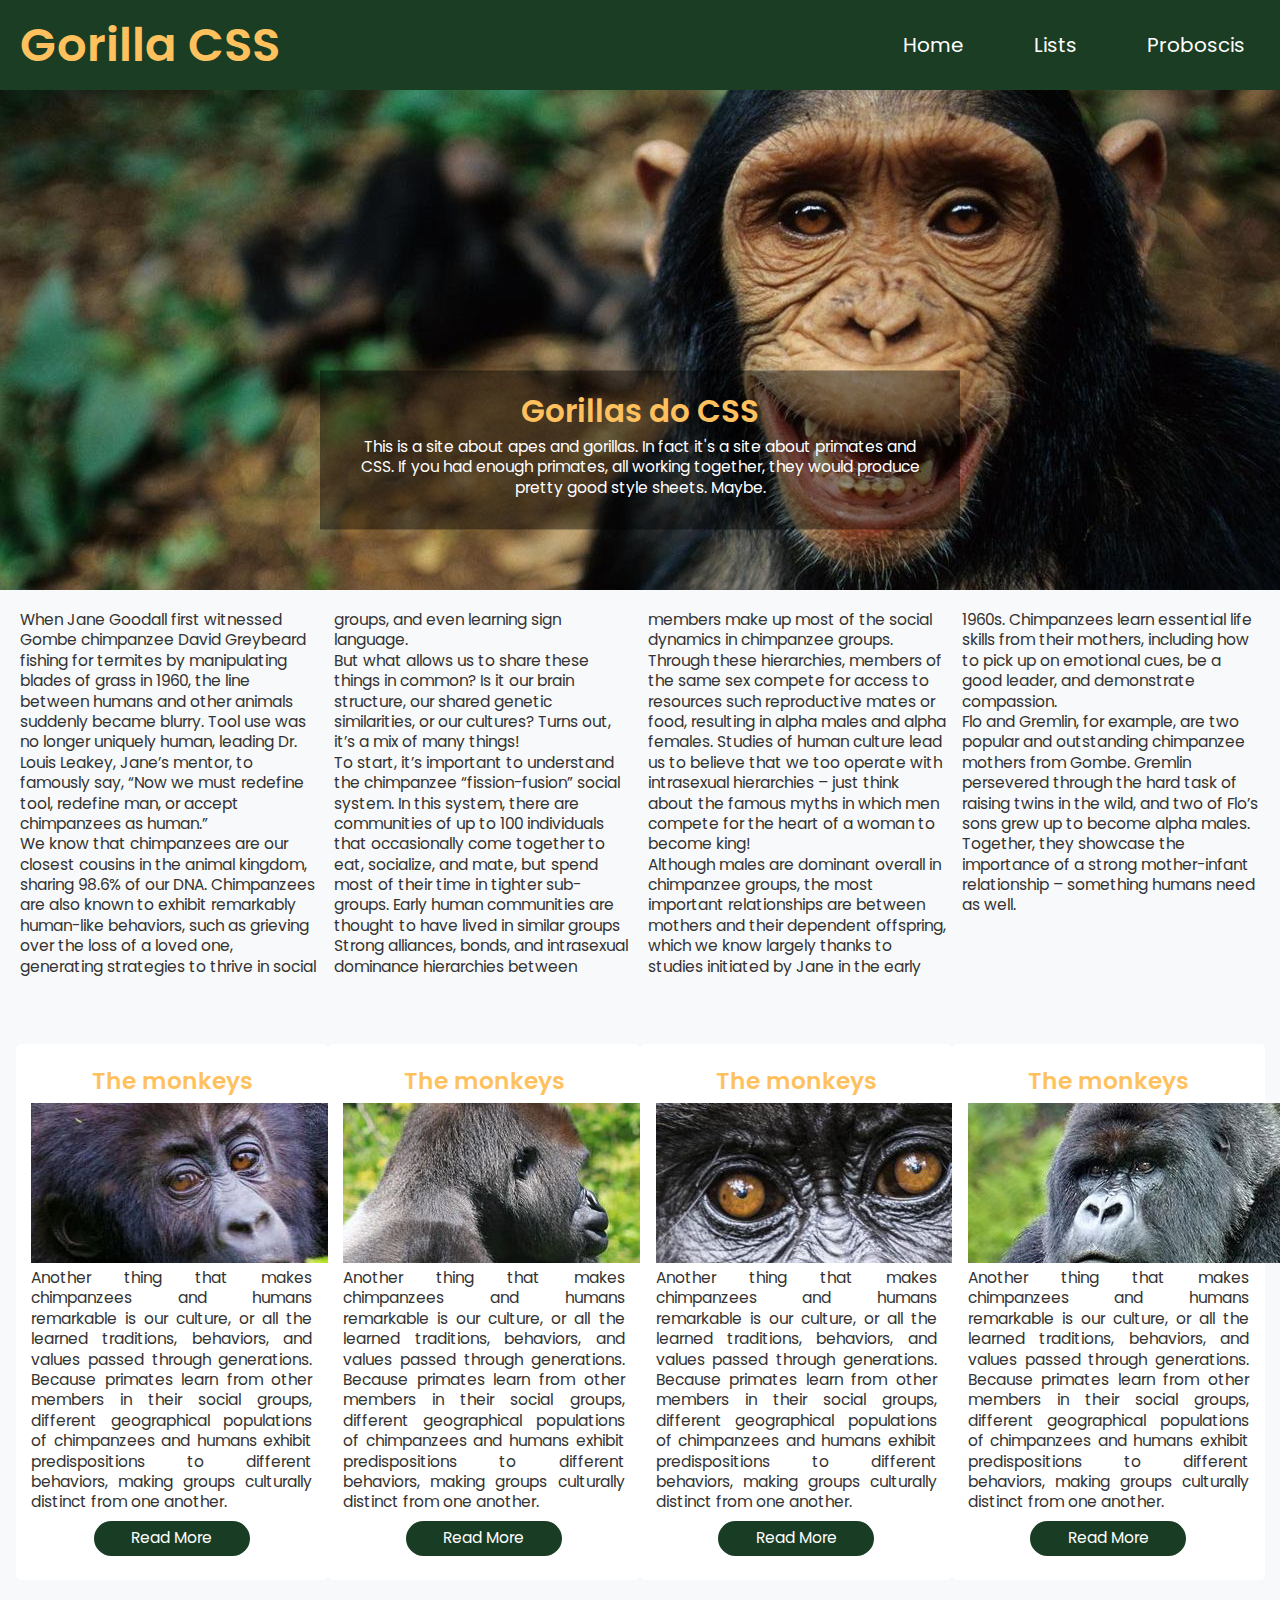
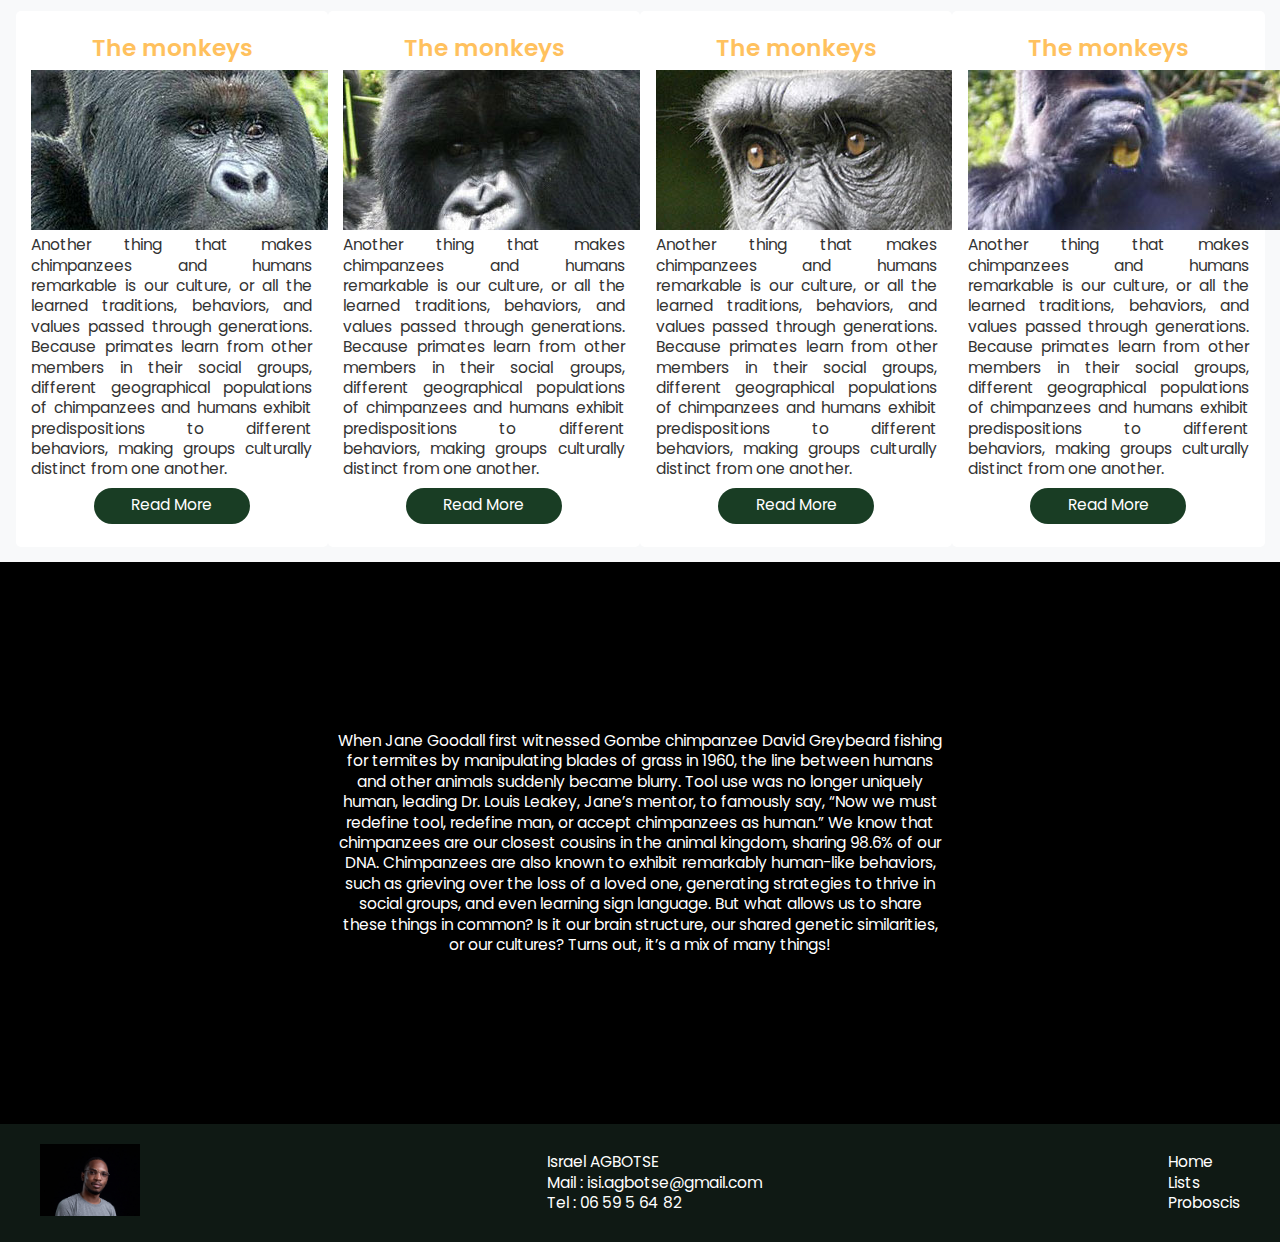
<file: index.html>
<!DOCTYPE html>
<html lang="en">
<head>
    <meta charset="UTF-8">
    <meta name="viewport" content="width=device-width, initial-scale=1.0">
    <meta http-equiv="X-UA-Compatible" content="ie=edge">
    <title>Home</title>
    <link rel="stylesheet" href="css/reset.css">
    <link rel="stylesheet" href="css/typo.css">
    <link rel="stylesheet" href="css/apesv2.css">
</head>
<body>
    <header>
        <a href="#main-menu" class="menu-toggle">
            <div class="burger-breads">
            <span></span>
            <span></span>
            <span></span>
            </div>
            </a>
    <div class="site-id">
      <!-- <img src="images/logos-n-icons/logo-01.svg" alt="Gorilla CSS" class="logo"> -->
      <h1 class="site-title">Gorilla CSS</h1>
    </div>

    <nav id="main-menu" class="main-menu">
        <a href="#main-menu-toggle" class="menu-close">
            <div class="burger-breads close">
            <span></span>
            <span></span>
            <span></span>
            </div>
            </a>
        <ul>
          <li><a href="index.html">Home</a></li>
          <li><a href="list.html">Lists</a></li>
          <li><a href="01-proboscis.html">Proboscis</a></li>
        </ul>
    </nav>
    <a href="#main-menu-toggle" class="backdrop" hidden></a>
  </header>

  <div class="hero">
     <div class="introduction">
      <h2>Gorillas do CSS</h2>
      <p>This is a site about apes and gorillas. In fact it's a site about primates and CSS. If you had enough primates, all working together, they would produce pretty good style sheets. Maybe.</p>
    </div> 
  </div>

  <section class="first-text-section">
    <p>When Jane Goodall first witnessed Gombe chimpanzee David Greybeard fishing for termites by manipulating blades of grass in 1960, the line between humans and other animals suddenly became blurry. Tool use was no longer uniquely human, leading Dr. Louis Leakey, Jane’s mentor, to famously say, “Now we must redefine tool, redefine man, or accept chimpanzees as human.”  </p>

    <p>We know that chimpanzees are our closest cousins in the animal kingdom, sharing 98.6% of our DNA. Chimpanzees are also known to exhibit remarkably human-like behaviors, such as grieving over the loss of a loved one, generating strategies to thrive in social groups, and even learning sign language.  </p>

    <p>But what allows us to share these things in common? Is it our brain structure, our shared genetic similarities, or our cultures? Turns out, it’s a mix of many things! </p>


    <p>To start, it’s important to understand the chimpanzee “fission-fusion” social system. In this system, there are communities of up to 100 individuals that occasionally come together to eat, socialize, and mate, but spend most of their time in tighter sub-groups.  Early human communities are thought to have lived in similar groups</p>

    <p>Strong alliances, bonds, and intrasexual dominance hierarchies between members make up most of the social dynamics in chimpanzee groups. Through these hierarchies, members of the same sex compete for access to resources such reproductive mates or food, resulting in alpha males and alpha females. Studies of human culture lead us to believe that we too operate with intrasexual hierarchies – just think about the famous myths in which men compete for the heart of a woman to become king!  </p>

    <p>Although males are dominant overall in chimpanzee groups, the most important relationships are between mothers and their dependent offspring, which we know largely thanks to studies initiated by Jane in the early 1960s. Chimpanzees learn essential life skills from their mothers, including how to pick up on emotional cues, be a good leader, and demonstrate compassion.

    <p>Flo and Gremlin, for example, are two popular and outstanding chimpanzee mothers from Gombe. Gremlin persevered through the hard task of raising twins in the wild, and two of Flo’s sons grew up to become alpha males. Together, they showcase the importance of a strong mother-infant relationship – something humans need as well. </p>

 </section>

 <section class="teaser-list">
  <div class="product-list-item">
    <figure>
      <h3>The monkeys</h3>
      <img src="images/th/th-image-08.jpg" alt="">
      <p>Another thing that makes chimpanzees and humans remarkable is our culture, or all the learned traditions, behaviors, and values passed through generations. Because primates learn from other members in their social groups, different geographical populations of chimpanzees and humans exhibit predispositions to different behaviors, making groups culturally distinct from one another. </p>
      <a href="" class="more-link">Read More</a>
    </figure>
  </div>

  <div class="product-list-item">
    <figure>
      <h3>The monkeys</h3>
      <img src="images/th/th-image-01.jpg" alt="">
      <p>Another thing that makes chimpanzees and humans remarkable is our culture, or all the learned traditions, behaviors, and values passed through generations. Because primates learn from other members in their social groups, different geographical populations of chimpanzees and humans exhibit predispositions to different behaviors, making groups culturally distinct from one another. </p>
      <a href="" class="more-link">Read More</a>
    </figure>
  </div>

  <div class="product-list-item">
    <figure>
      <h3>The monkeys</h3>
      <img src="images/th/th-image-02.jpg" alt="">
      <p>Another thing that makes chimpanzees and humans remarkable is our culture, or all the learned traditions, behaviors, and values passed through generations. Because primates learn from other members in their social groups, different geographical populations of chimpanzees and humans exhibit predispositions to different behaviors, making groups culturally distinct from one another. </p>
      <a href="" class="more-link">Read More</a>
    </figure>
  </div>

  <div class="product-list-item">
    <figure>
      <h3>The monkeys</h3>
      <img src="images/th/th-image-03.jpg" alt="">
      <p>Another thing that makes chimpanzees and humans remarkable is our culture, or all the learned traditions, behaviors, and values passed through generations. Because primates learn from other members in their social groups, different geographical populations of chimpanzees and humans exhibit predispositions to different behaviors, making groups culturally distinct from one another. </p>
      <a href="" class="more-link">Read More</a>
    </figure>
  </div>

  <div class="product-list-item">
    <figure>
      <h3>The monkeys</h3>
      <img src="images/th/th-image-04.jpg" alt="">
      <p>Another thing that makes chimpanzees and humans remarkable is our culture, or all the learned traditions, behaviors, and values passed through generations. Because primates learn from other members in their social groups, different geographical populations of chimpanzees and humans exhibit predispositions to different behaviors, making groups culturally distinct from one another. </p>
      <a href="" class="more-link">Read More</a>
    </figure>
  </div>

  <div class="product-list-item">
    <figure>
      <h3>The monkeys</h3>
      <img src="images/th/th-image-05.jpg" alt="">
      <p>Another thing that makes chimpanzees and humans remarkable is our culture, or all the learned traditions, behaviors, and values passed through generations. Because primates learn from other members in their social groups, different geographical populations of chimpanzees and humans exhibit predispositions to different behaviors, making groups culturally distinct from one another. </p>
      <a href="" class="more-link">Read More</a>
    </figure>
  </div>

  <div class="product-list-item">
    <figure>
      <h3>The monkeys</h3>
      <img src="images/th/th-image-06.jpg" alt="">
      <p>Another thing that makes chimpanzees and humans remarkable is our culture, or all the learned traditions, behaviors, and values passed through generations. Because primates learn from other members in their social groups, different geographical populations of chimpanzees and humans exhibit predispositions to different behaviors, making groups culturally distinct from one another. </p>
      <a href="" class="more-link">Read More</a>
    </figure>
  </div>

  <div class="product-list-item">
    <figure>
      <h3>The monkeys</h3>
      <img src="images/th/th-image-07.jpg" alt="">
      <p>Another thing that makes chimpanzees and humans remarkable is our culture, or all the learned traditions, behaviors, and values passed through generations. Because primates learn from other members in their social groups, different geographical populations of chimpanzees and humans exhibit predispositions to different behaviors, making groups culturally distinct from one another. </p>
      <a href="" class="more-link">Read More</a>
    </figure>
  </div>

</section>

 <section class="second-text-fixed-attachment">
    <p>
            When Jane Goodall first witnessed Gombe chimpanzee David Greybeard fishing for termites by manipulating blades of grass in 1960, the line between humans and other animals suddenly became blurry. Tool use was no longer uniquely human, leading Dr. Louis Leakey, Jane’s mentor, to famously say, “Now we must redefine tool, redefine man, or accept chimpanzees as human.”

            We know that chimpanzees are our closest cousins in the animal kingdom, sharing 98.6% of our DNA. Chimpanzees are also known to exhibit remarkably human-like behaviors, such as grieving over the loss of a loved one, generating strategies to thrive in social groups, and even learning sign language.
            
            But what allows us to share these things in common? Is it our brain structure, our shared genetic similarities, or our cultures? Turns out, it’s a mix of many things!
    </p>
 </section>

  <footer>
          <div class="id_zone">
              <img src="images/id/id_picture.jpg" alt="" class="id_pic">
          </div>
          <div class="contacts">
            <p>Israel AGBOTSE</p>
            <p>Mail : isi.agbotse@gmail.com</p>
            <p>Tel : 06 59 5 64 82</p>
          </div>
          <nav>
            <ul>
              <li><a href="index.html">Home</a></li>
              <li><a href="list.html">Lists</a></li>
              <li><a href="01-proboscis.html">Proboscis</a></li>

            </ul>
          </nav>
      </footer>

</body>
</html>
</file>
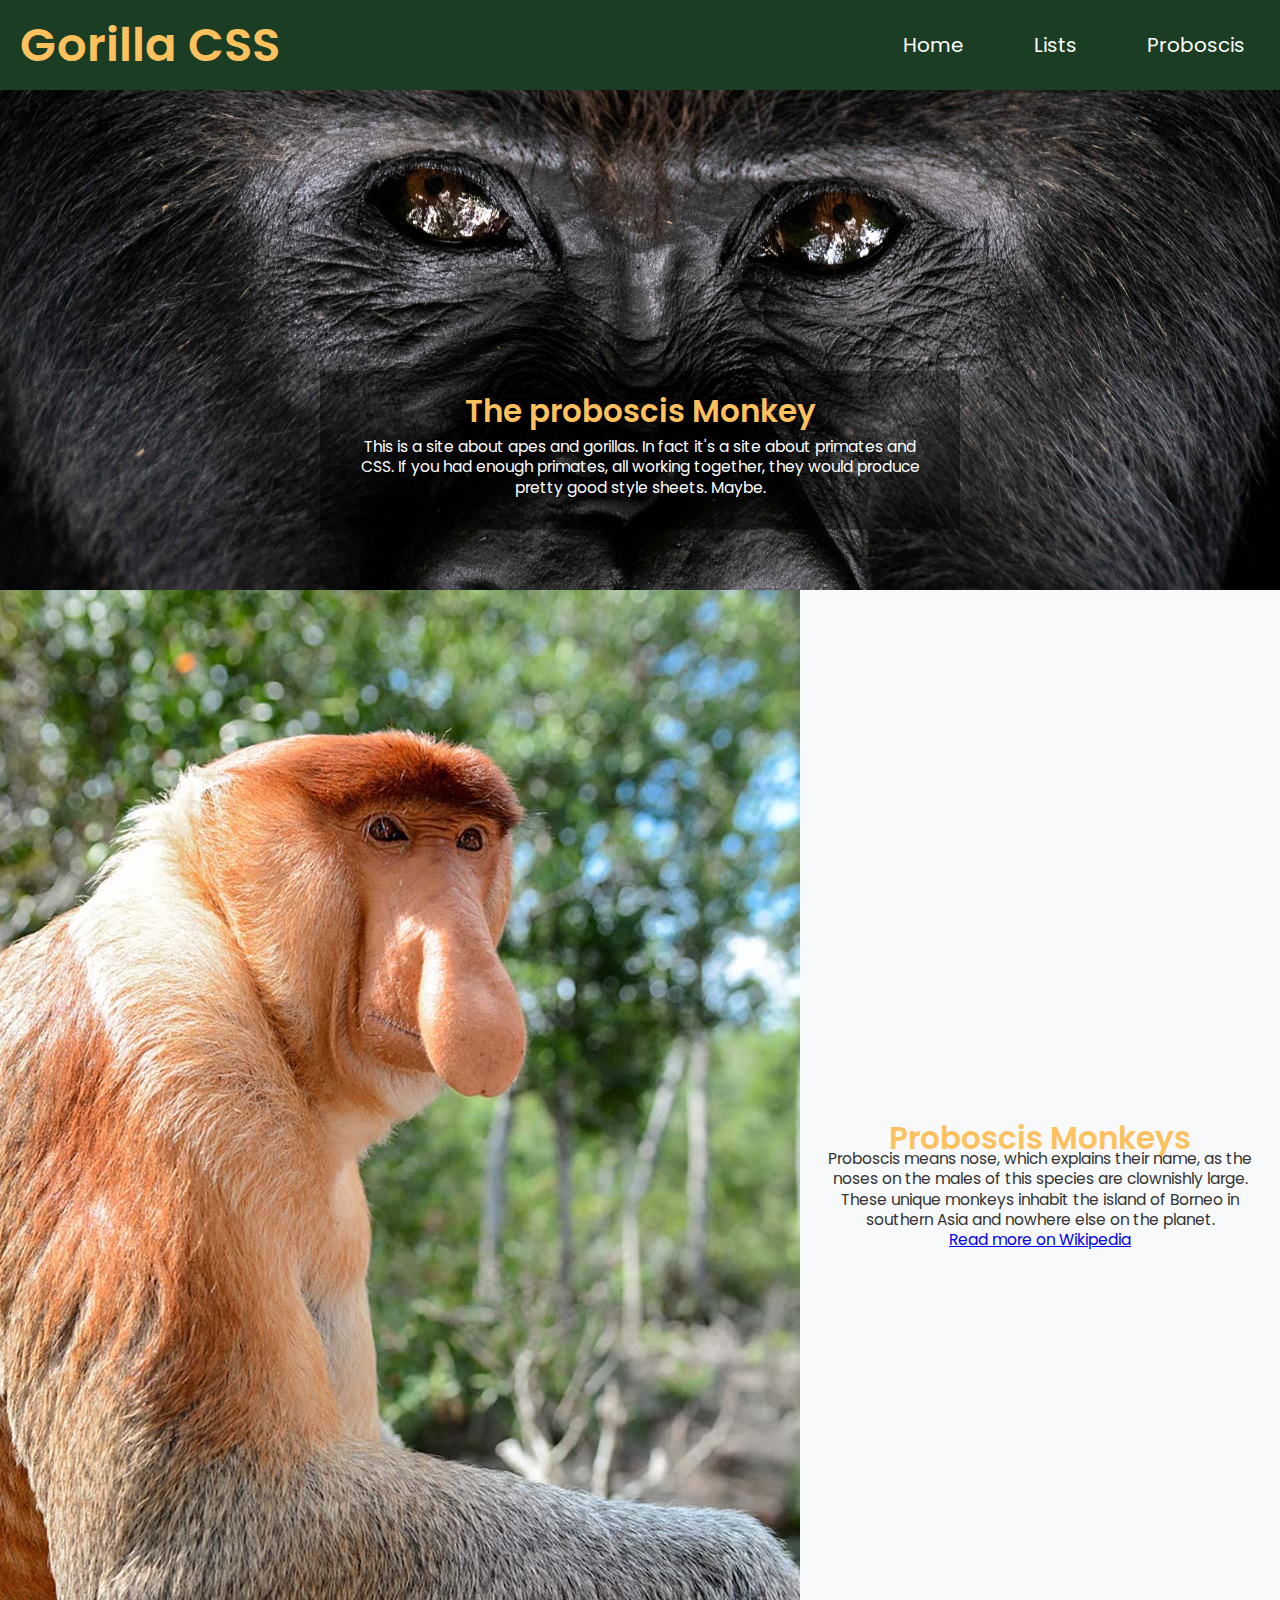
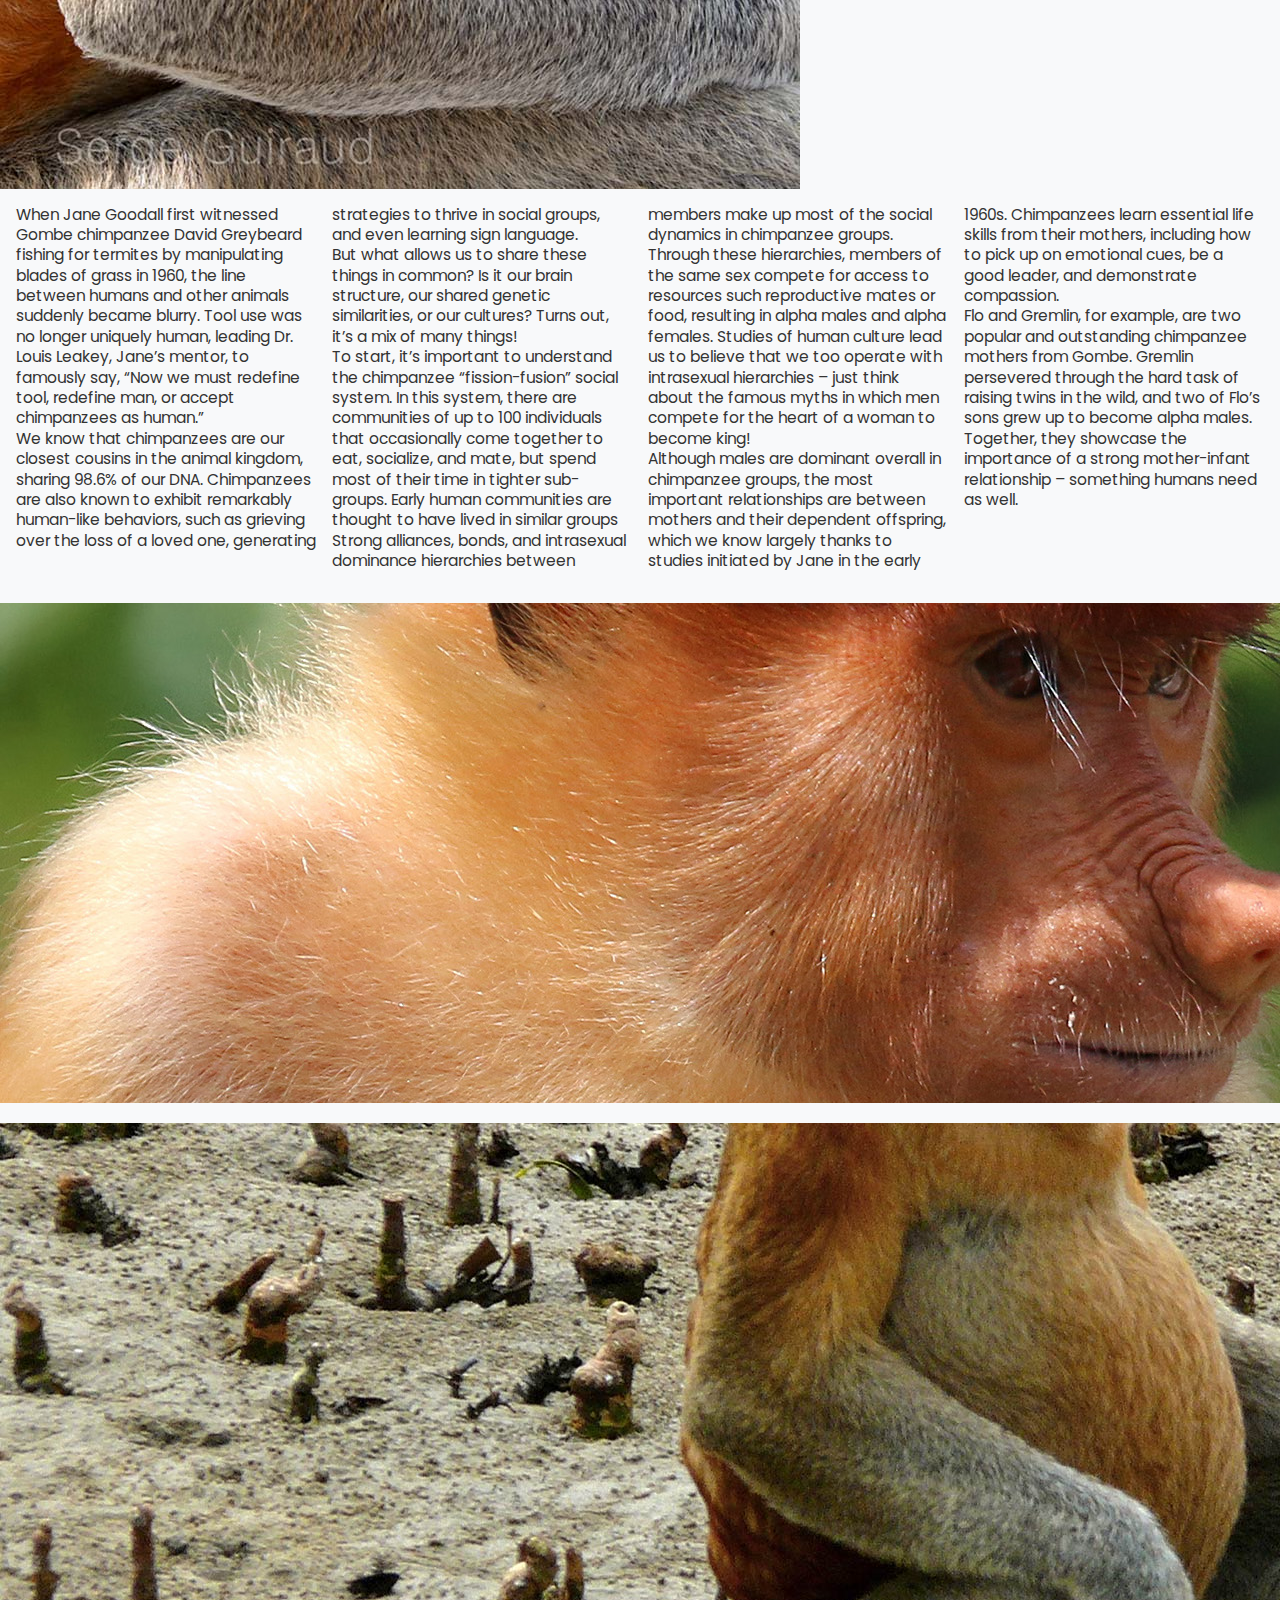
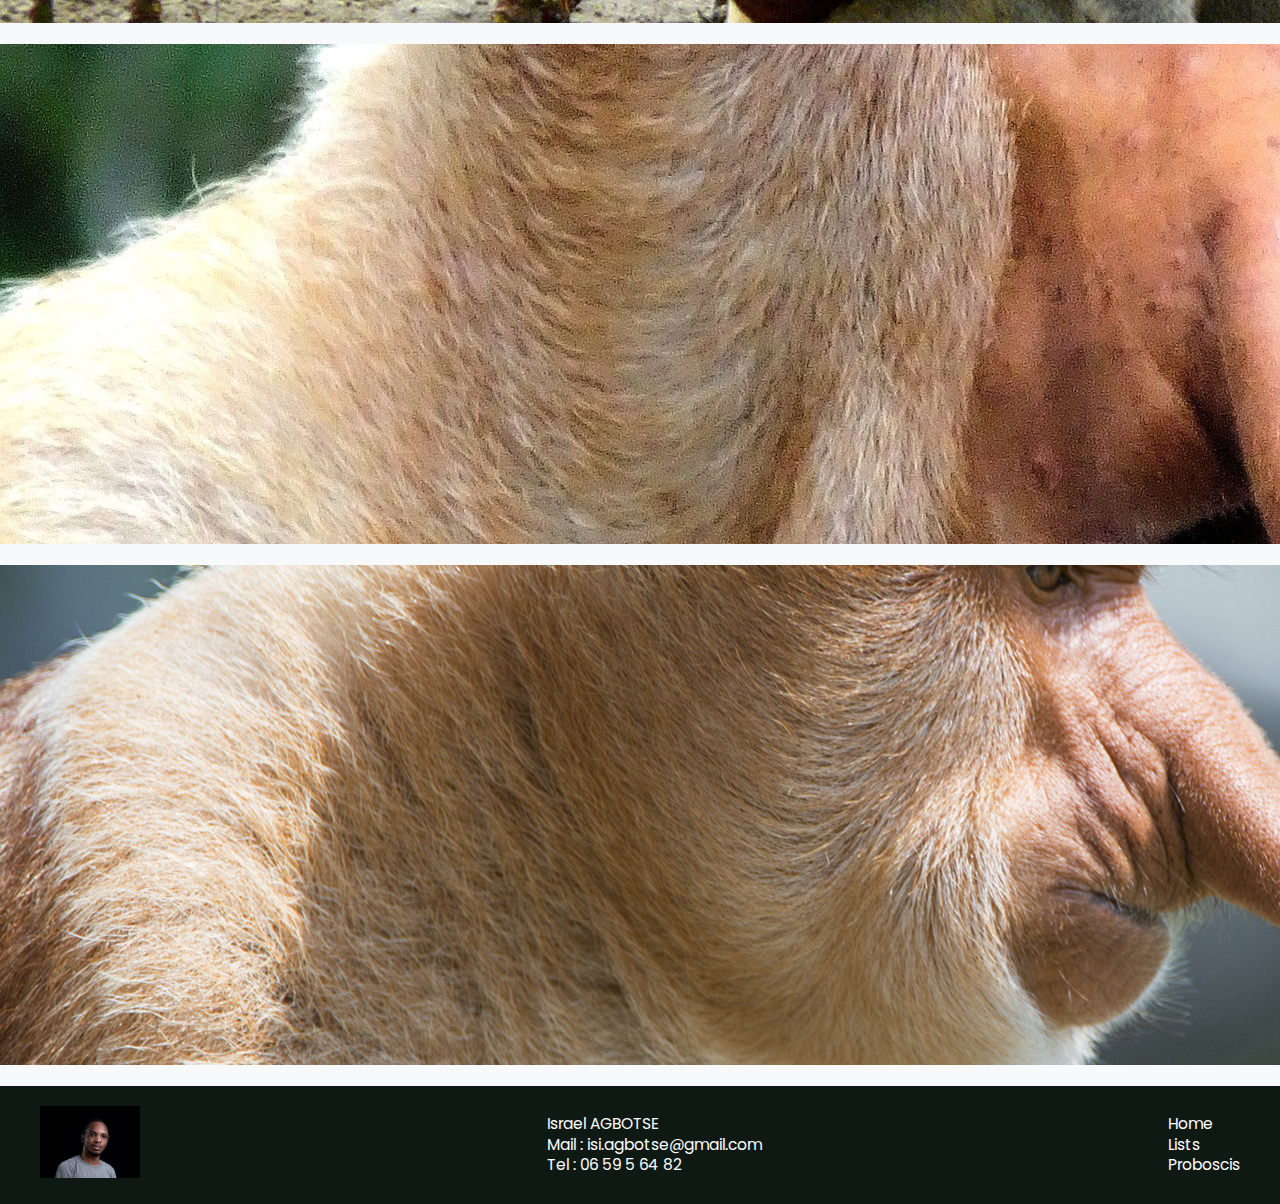
<file: 01-proboscis.html>
<!DOCTYPE html>
<html lang="en" dir="ltr">
  <head>
    <meta charset="utf-8">
    <meta name="viewport" content="width=device-width, initial-scale=1">
    <link rel="apple-touch-icon" sizes="180x180" href="images/logos-n-icons/favs/apple-touch-icon.png">
    <link rel="icon" type="image/png" sizes="32x32" href="images/logos-n-icons/favs/favicon-32x32.png">
    <link rel="icon" type="image/png" sizes="16x16" href="images/logos-n-icons/favs/favicon-16x16.png">
    <link rel="manifest" href="images/logos-n-icons/favs/site.webmanifest">
    <link rel="mask-icon" href="images/logos-n-icons/favs/safari-pinned-tab.svg" color="#5bbad5">
    <link rel="shortcut icon" href="images/logos-n-icons/favs/favicon.ico">
    <meta name="msapplication-TileColor" content="#da532c">
    <meta name="msapplication-config" content="images/logos-n-icons/favs/browserconfig.xml">
    <meta name="theme-color" content="#ffffff">
    <title>Gorilla focus</title>
    <link rel="stylesheet" href="css/reset.css">
    <link rel="stylesheet" href="css/typo.css">
    <link rel="stylesheet" href="css/apesv2.css">
  </head>
  <body class="dossier">
    <header>
      <a href="#main-menu" class="menu-toggle">
          <div class="burger-breads">
          <span></span>
          <span></span>
          <span></span>
          </div>
          </a>
  <div class="site-id">
    <!-- <img src="images/logos-n-icons/logo-01.svg" alt="Gorilla CSS" class="logo"> -->
    <h1 class="site-title">Gorilla CSS</h1>
  </div>

  <nav id="main-menu" class="main-menu">
      <a href="#main-menu-toggle" class="menu-close">
          <div class="burger-breads close">
          <span></span>
          <span></span>
          <span></span>
          </div>
          </a>
      <ul>
        <li><a href="index.html">Home</a></li>
        <li><a href="list.html">Lists</a></li>
        <li><a href="01-proboscis.html">Proboscis</a></li>
      </ul>
  </nav>
  <a href="#main-menu-toggle" class="backdrop" hidden></a>
</header>

  <div class="hero-prob">
    <div class="introduction">
      <h2>The proboscis Monkey</h2>
      <p>This is a site about apes and gorillas. In fact it's a site about primates and CSS. If you had enough primates, all working together, they would produce pretty good style sheets. Maybe.</p>
    </div>
  </div>


  <section class="dossier-top clearfix">
      <img src="images/portraits/pt-image-03.jpg" alt="A portrait of a proboscis monkey">
      <div class="dossier-top-content">
        <div>
        <h2>Proboscis Monkeys</h2>
        <p>Proboscis means nose, which explains their name, as the noses on the males of this species are clownishly large.</p>
        <p>These unique monkeys inhabit the island of Borneo in southern Asia and nowhere else on the planet.</p>
        <a href="https://en.wikipedia.org/wiki/Proboscis_monkey">Read more on Wikipedia</a>
        </div>
    </div>
    </section>


    <section class="gorilla-desc">

      <div class="section-content main-content">
      <p>When Jane Goodall first witnessed Gombe chimpanzee David Greybeard fishing for termites by manipulating blades of grass in 1960, the line between humans and other animals suddenly became blurry. Tool use was no longer uniquely human, leading Dr. Louis Leakey, Jane’s mentor, to famously say, “Now we must redefine tool, redefine man, or accept chimpanzees as human.”  </p>

      <p>We know that chimpanzees are our closest cousins in the animal kingdom, sharing 98.6% of our DNA. Chimpanzees are also known to exhibit remarkably human-like behaviors, such as grieving over the loss of a loved one, generating strategies to thrive in social groups, and even learning sign language.  </p>

      <p>But what allows us to share these things in common? Is it our brain structure, our shared genetic similarities, or our cultures? Turns out, it’s a mix of many things! </p>


      <p>To start, it’s important to understand the chimpanzee “fission-fusion” social system. In this system, there are communities of up to 100 individuals that occasionally come together to eat, socialize, and mate, but spend most of their time in tighter sub-groups.  Early human communities are thought to have lived in similar groups</p>

      <p>Strong alliances, bonds, and intrasexual dominance hierarchies between members make up most of the social dynamics in chimpanzee groups. Through these hierarchies, members of the same sex compete for access to resources such reproductive mates or food, resulting in alpha males and alpha females. Studies of human culture lead us to believe that we too operate with intrasexual hierarchies – just think about the famous myths in which men compete for the heart of a woman to become king!  </p>

      <p>Although males are dominant overall in chimpanzee groups, the most important relationships are between mothers and their dependent offspring, which we know largely thanks to studies initiated by Jane in the early 1960s. Chimpanzees learn essential life skills from their mothers, including how to pick up on emotional cues, be a good leader, and demonstrate compassion.

      <p>Flo and Gremlin, for example, are two popular and outstanding chimpanzee mothers from Gombe. Gremlin persevered through the hard task of raising twins in the wild, and two of Flo’s sons grew up to become alpha males. Together, they showcase the importance of a strong mother-infant relationship – something humans need as well. </p>
      </div>

    </section>

<div class="strip-image">
  <img src="images/lg/lg-image-04.jpg" alt="">
</div>

<div class="strip-image">
  <img src="images/lg/lg-image-03.jpg" alt="">
</div>

<div class="strip-image">
  <img src="images/lg/lg-image-02.jpg" alt="">
</div>

<div class="strip-image">
  <img src="images/lg/lg-image-01.jpg" alt="">
</div>

<footer>
  <div class="id_zone">
      <img src="images/id/id_picture.jpg" alt="" class="id_pic">
  </div>
  <div class="contacts">
    <p>Israel AGBOTSE</p>
    <p>Mail : isi.agbotse@gmail.com</p>
    <p>Tel : 06 59 5 64 82</p>
  </div>
  <nav>
    <ul>
      <li><a href="index.html">Home</a></li>
      <li><a href="list.html">Lists</a></li>
      <li><a href="01-proboscis.html">Proboscis</a></li>
    </ul>
  </nav>
</footer>

  </body>
</html>
</file>
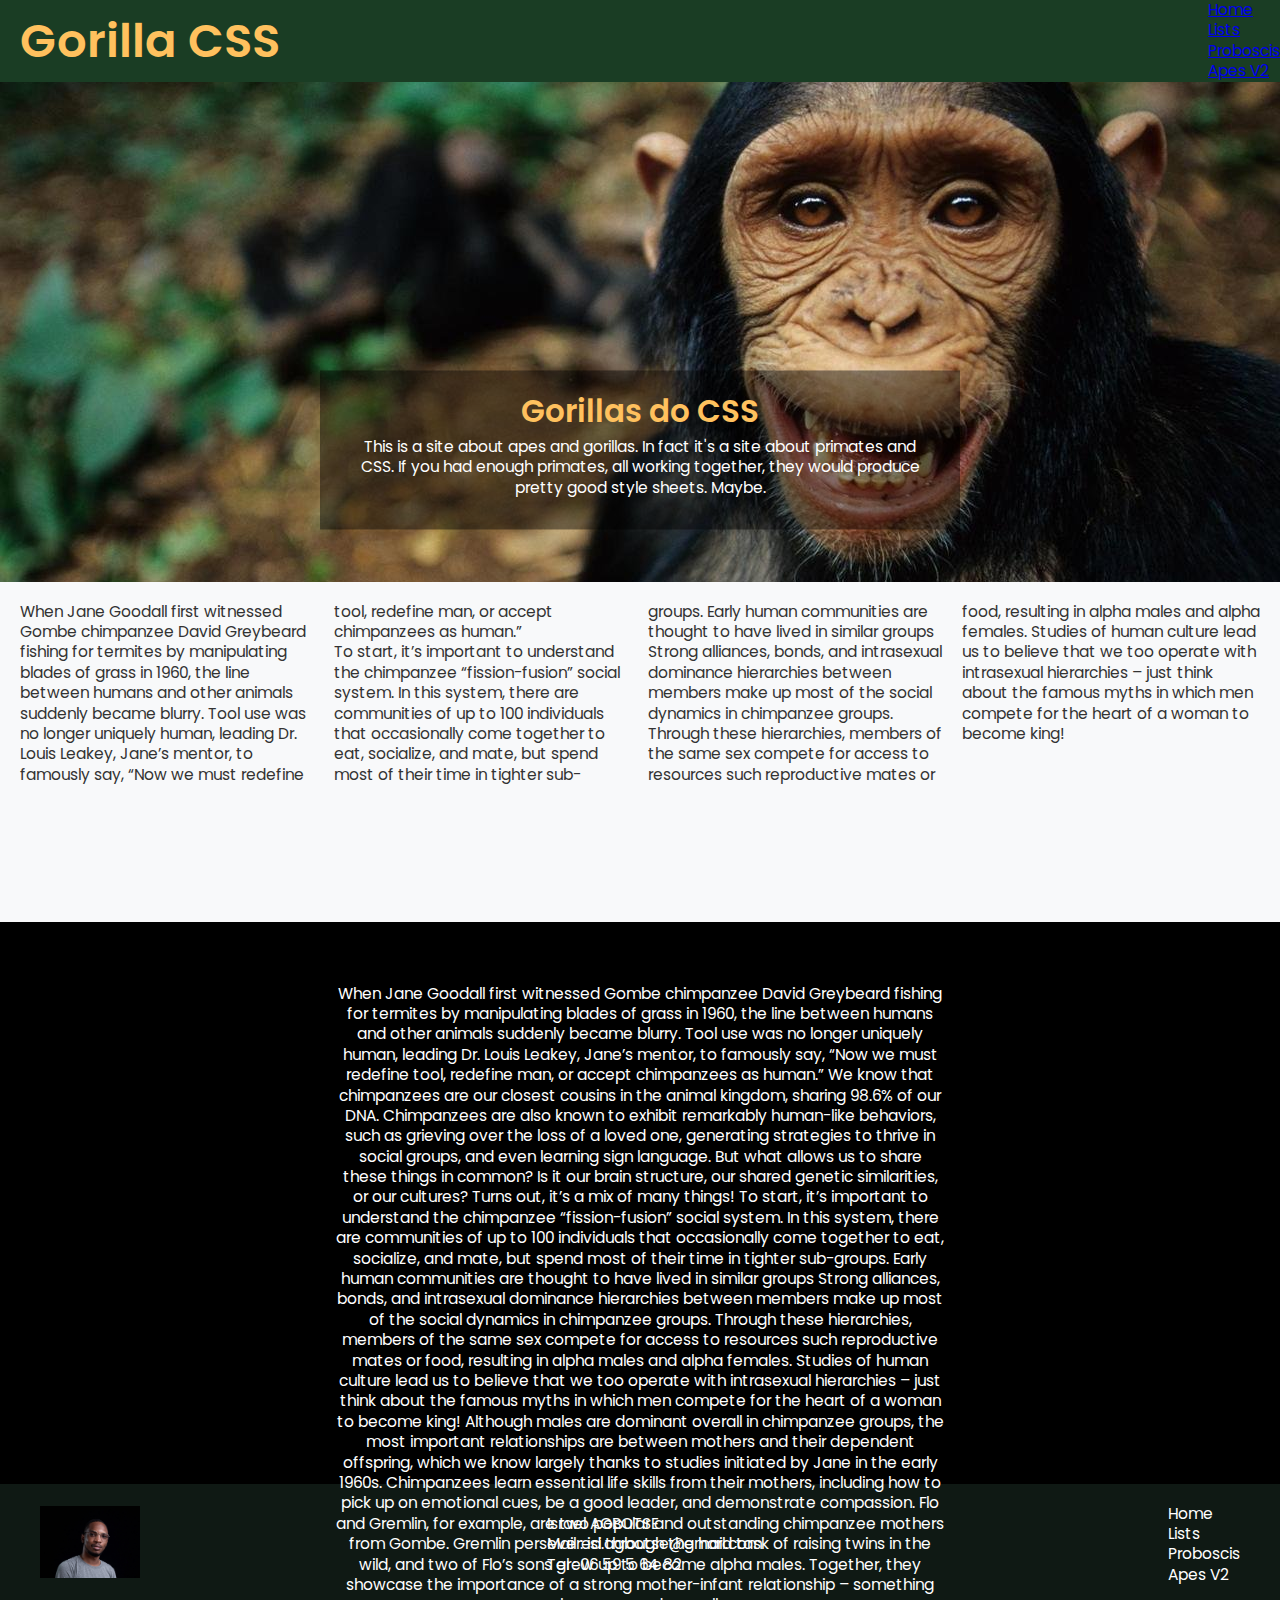
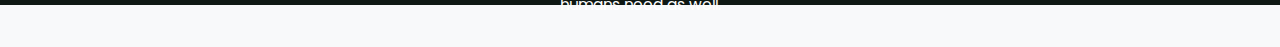
<file: apesv2.html>
<!DOCTYPE html>
<html lang="en">
<head>
    <meta charset="UTF-8">
    <meta name="viewport" content="width=device-width, initial-scale=1.0">
    <meta http-equiv="X-UA-Compatible" content="ie=edge">
    <title>APES V2</title>
    <link rel="stylesheet" href="css/reset.css">
    <link rel="stylesheet" href="css/typo.css">
    <link rel="stylesheet" href="css/apesv2.css">
</head>
<body>
    <header>
    <div class="site-id">
      <!-- <img src="images/logos-n-icons/logo-01.svg" alt="Gorilla CSS" class="logo"> -->
      <h1 class="site-title">Gorilla CSS</h1>
    </div>

    <nav>
      <ul>
        <li><a href="index.html">Home</a></li>
        <li><a href="list.html">Lists</a></li>
        <li><a href="01-proboscis.html">Proboscis</a></li>
        <li><a href="/">Apes V2</a></li>
      </ul>
    </nav>
  </header>

  <div class="hero">
     <div class="introduction">
      <h2>Gorillas do CSS</h2>
      <p>This is a site about apes and gorillas. In fact it's a site about primates and CSS. If you had enough primates, all working together, they would produce pretty good style sheets. Maybe.</p>
    </div> 
  </div>

  <section class="first-text-section">
        <p>When Jane Goodall first witnessed Gombe chimpanzee David Greybeard fishing for termites by manipulating blades of grass in 1960, the line between humans and other animals suddenly became blurry. Tool use was no longer uniquely human, leading Dr. Louis Leakey, Jane’s mentor, to famously say, “Now we must redefine tool, redefine man, or accept chimpanzees as human.”  </p>

        <p>To start, it’s important to understand the chimpanzee “fission-fusion” social system. In this system, there are communities of up to 100 individuals that occasionally come together to eat, socialize, and mate, but spend most of their time in tighter sub-groups.  Early human communities are thought to have lived in similar groups</p>

        <p>Strong alliances, bonds, and intrasexual dominance hierarchies between members make up most of the social dynamics in chimpanzee groups. Through these hierarchies, members of the same sex compete for access to resources such reproductive mates or food, resulting in alpha males and alpha females. Studies of human culture lead us to believe that we too operate with intrasexual hierarchies – just think about the famous myths in which men compete for the heart of a woman to become king!  </p>
 </section>

 <section class="second-text-fixed-attachment">
    <p>
            When Jane Goodall first witnessed Gombe chimpanzee David Greybeard fishing for termites by manipulating blades of grass in 1960, the line between humans and other animals suddenly became blurry. Tool use was no longer uniquely human, leading Dr. Louis Leakey, Jane’s mentor, to famously say, “Now we must redefine tool, redefine man, or accept chimpanzees as human.”

            We know that chimpanzees are our closest cousins in the animal kingdom, sharing 98.6% of our DNA. Chimpanzees are also known to exhibit remarkably human-like behaviors, such as grieving over the loss of a loved one, generating strategies to thrive in social groups, and even learning sign language.
            
            But what allows us to share these things in common? Is it our brain structure, our shared genetic similarities, or our cultures? Turns out, it’s a mix of many things!
            
            To start, it’s important to understand the chimpanzee “fission-fusion” social system. In this system, there are communities of up to 100 individuals that occasionally come together to eat, socialize, and mate, but spend most of their time in tighter sub-groups. Early human communities are thought to have lived in similar groups
            
            Strong alliances, bonds, and intrasexual dominance hierarchies between members make up most of the social dynamics in chimpanzee groups. Through these hierarchies, members of the same sex compete for access to resources such reproductive mates or food, resulting in alpha males and alpha females. Studies of human culture lead us to believe that we too operate with intrasexual hierarchies – just think about the famous myths in which men compete for the heart of a woman to become king!
            
            Although males are dominant overall in chimpanzee groups, the most important relationships are between mothers and their dependent offspring, which we know largely thanks to studies initiated by Jane in the early 1960s. Chimpanzees learn essential life skills from their mothers, including how to pick up on emotional cues, be a good leader, and demonstrate compassion.
            
            Flo and Gremlin, for example, are two popular and outstanding chimpanzee mothers from Gombe. Gremlin persevered through the hard task of raising twins in the wild, and two of Flo’s sons grew up to become alpha males. Together, they showcase the importance of a strong mother-infant relationship – something humans need as well.
    </p>
 </section>

  <footer>
          <div class="id_zone">
              <img src="images/id/id_picture.jpg" alt="" class="id_pic">
          </div>
          <div class="contacts">
            <p>Israel AGBOTSE</p>
            <p>Mail : isi.agbotse@gmail.com</p>
            <p>Tel : 06 59 5 64 82</p>
          </div>
          <nav>
            <ul>
              <li><a href="index.html">Home</a></li>
              <li><a href="list.html">Lists</a></li>
              <li><a href="01-proboscis.html">Proboscis</a></li>
              <li><a href="/">Apes V2</a></li>
            </ul>
          </nav>
      </footer>

</body>
</html>
</file>
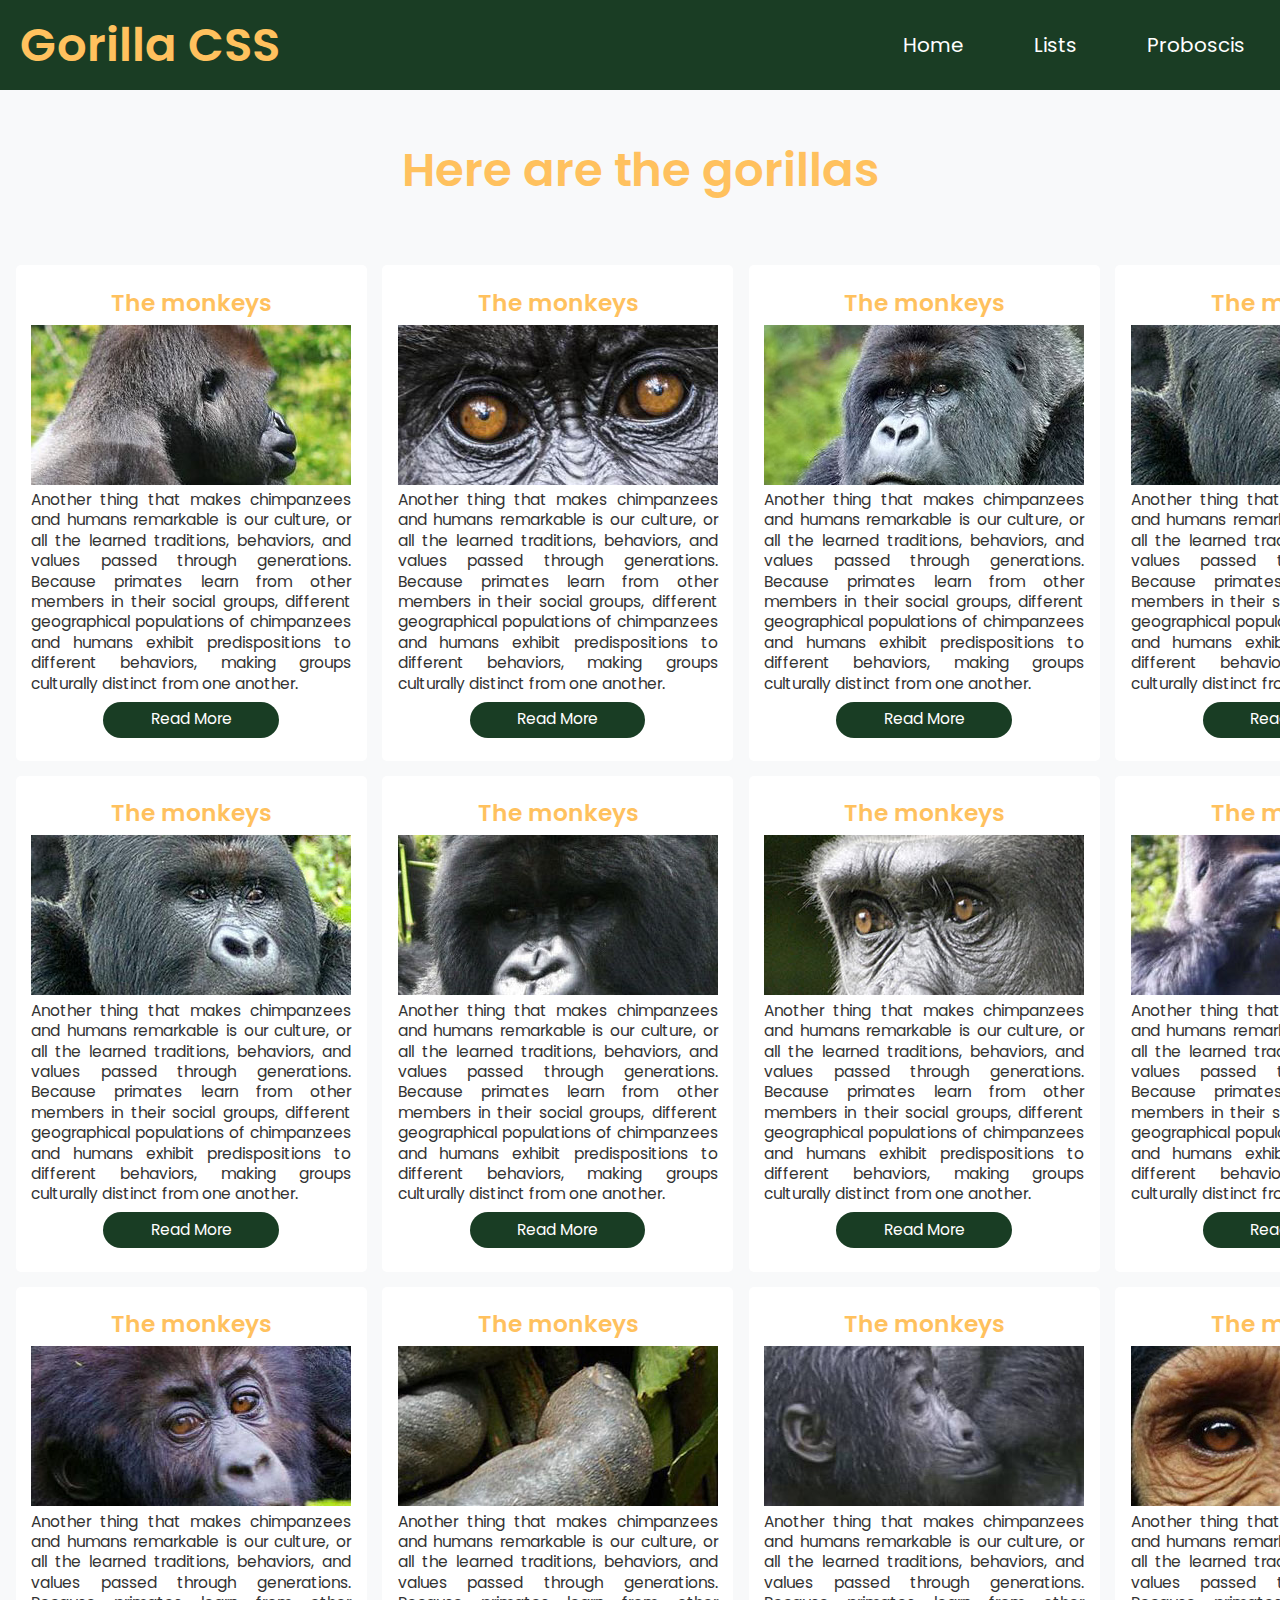
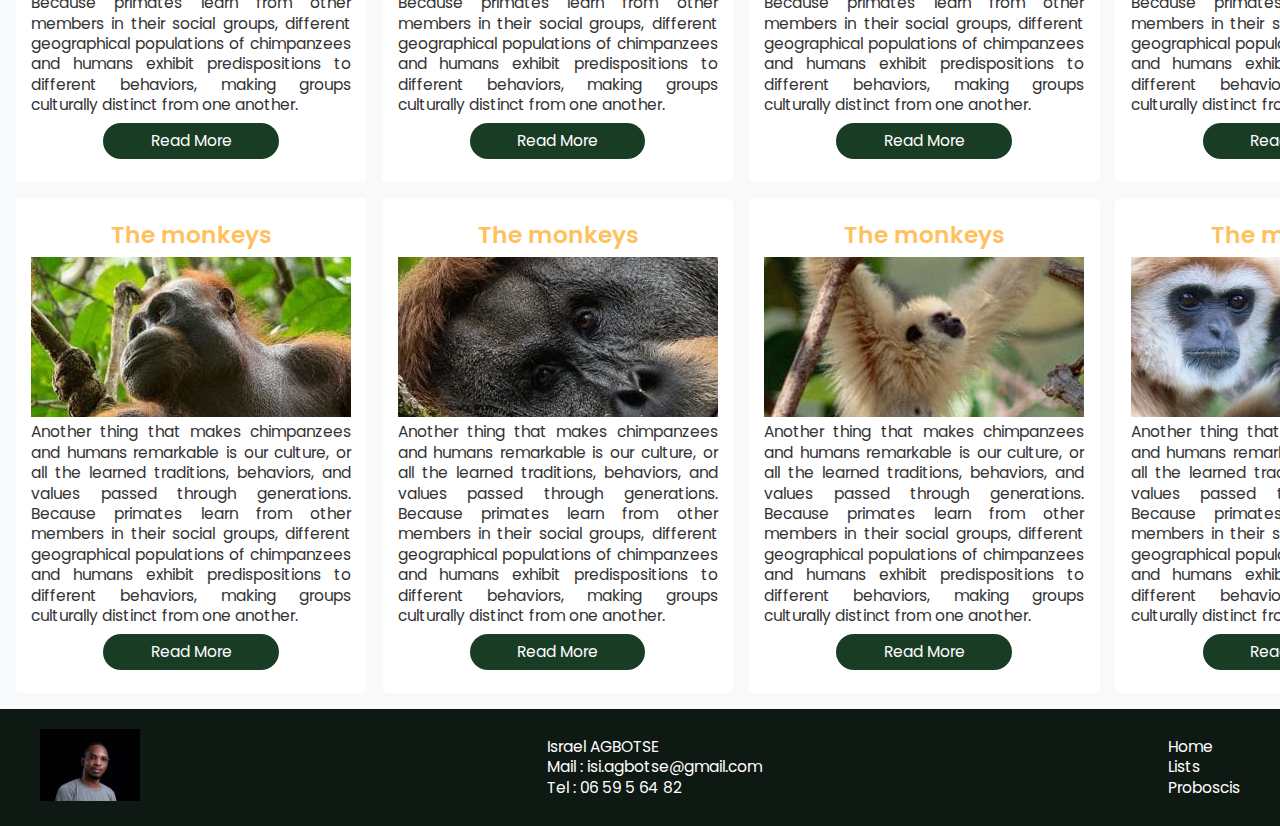
<file: list.html>
<!DOCTYPE html>
<html lang="en" dir="ltr">
  <head>
    <meta charset="utf-8">
    <meta name="viewport" content="width=device-width, initial-scale=1">
    <link rel="apple-touch-icon" sizes="180x180" href="images/logos-n-icons/favs/apple-touch-icon.png">
    <link rel="icon" type="image/png" sizes="32x32" href="images/logos-n-icons/favs/favicon-32x32.png">
    <link rel="icon" type="image/png" sizes="16x16" href="images/logos-n-icons/favs/favicon-16x16.png">
    <link rel="manifest" href="images/logos-n-icons/favs/site.webmanifest">
    <link rel="mask-icon" href="images/logos-n-icons/favs/safari-pinned-tab.svg" color="#5bbad5">
    <link rel="shortcut icon" href="images/logos-n-icons/favs/favicon.ico">
    <meta name="msapplication-TileColor" content="#da532c">
    <meta name="msapplication-config" content="images/logos-n-icons/favs/browserconfig.xml">
    <meta name="theme-color" content="#ffffff">
    <title>Gorilla List</title>
    <link rel="stylesheet" href="css/reset.css">
    <link rel="stylesheet" href="css/typo.css">
    <link rel="stylesheet" href="css/apesv2.css">
  </head>
  <body>
    <header>
      <a href="#main-menu" class="menu-toggle">
          <div class="burger-breads">
          <span></span>
          <span></span>
          <span></span>
          </div>
          </a>
  <div class="site-id">
    <!-- <img src="images/logos-n-icons/logo-01.svg" alt="Gorilla CSS" class="logo"> -->
    <h1 class="site-title">Gorilla CSS</h1>
  </div>

  <nav id="main-menu" class="main-menu">
      <a href="#main-menu-toggle" class="menu-close">
          <div class="burger-breads close">
          <span></span>
          <span></span>
          <span></span>
          </div>
          </a>
      <ul>
        <li><a href="index.html">Home</a></li>
        <li><a href="list.html">Lists</a></li>
        <li><a href="01-proboscis.html">Proboscis</a></li>
      </ul>
  </nav>
  <a href="#main-menu-toggle" class="backdrop" hidden></a>
</header>
  <article class="list-content">
    <h1>Here are the gorillas</h1>
    <div class="gorilla-list">
      <div class="goilla-list-item">
        <figure>
          <h3>The monkeys</h3>
          <img src="images/th/th-image-01.jpg" alt="">
          <p>Another thing that makes chimpanzees and humans remarkable is our culture, or all the learned traditions, behaviors, and values passed through generations. Because primates learn from other members in their social groups, different geographical populations of chimpanzees and humans exhibit predispositions to different behaviors, making groups culturally distinct from one another. </p>
          <a href="" class="more-link">Read More</a>
        </figure>
      </div>

      <div class="goilla-list-item">
        <figure>
          <h3>The monkeys</h3>
          <img src="images/th/th-image-02.jpg" alt="">
          <p>Another thing that makes chimpanzees and humans remarkable is our culture, or all the learned traditions, behaviors, and values passed through generations. Because primates learn from other members in their social groups, different geographical populations of chimpanzees and humans exhibit predispositions to different behaviors, making groups culturally distinct from one another. </p>
          <a href="" class="more-link">Read More</a>
        </figure>
      </div>

      <div class="goilla-list-item">
        <figure>
          <h3>The monkeys</h3>
          <img src="images/th/th-image-03.jpg" alt="">
          <p>Another thing that makes chimpanzees and humans remarkable is our culture, or all the learned traditions, behaviors, and values passed through generations. Because primates learn from other members in their social groups, different geographical populations of chimpanzees and humans exhibit predispositions to different behaviors, making groups culturally distinct from one another. </p>
          <a href="" class="more-link">Read More</a>
        </figure>
      </div>

      <div class="goilla-list-item">
        <figure>
          <h3>The monkeys</h3>
          <img src="images/th/th-image-04.jpg" alt="">
          <p>Another thing that makes chimpanzees and humans remarkable is our culture, or all the learned traditions, behaviors, and values passed through generations. Because primates learn from other members in their social groups, different geographical populations of chimpanzees and humans exhibit predispositions to different behaviors, making groups culturally distinct from one another. </p>
          <a href="" class="more-link">Read More</a>
        </figure>
      </div>

      <div class="goilla-list-item">
        <figure>
          <h3>The monkeys</h3>
          <img src="images/th/th-image-04.jpg" alt="">
          <p>Another thing that makes chimpanzees and humans remarkable is our culture, or all the learned traditions, behaviors, and values passed through generations. Because primates learn from other members in their social groups, different geographical populations of chimpanzees and humans exhibit predispositions to different behaviors, making groups culturally distinct from one another. </p>
          <a href="" class="more-link">Read More</a>
        </figure>
      </div>

      <div class="goilla-list-item">
        <figure>
          <h3>The monkeys</h3>
          <img src="images/th/th-image-05.jpg" alt="">
          <p>Another thing that makes chimpanzees and humans remarkable is our culture, or all the learned traditions, behaviors, and values passed through generations. Because primates learn from other members in their social groups, different geographical populations of chimpanzees and humans exhibit predispositions to different behaviors, making groups culturally distinct from one another. </p>
          <a href="" class="more-link">Read More</a>
        </figure>
      </div>

      <div class="goilla-list-item">
        <figure>
          <h3>The monkeys</h3>
          <img src="images/th/th-image-06.jpg" alt="">
          <p>Another thing that makes chimpanzees and humans remarkable is our culture, or all the learned traditions, behaviors, and values passed through generations. Because primates learn from other members in their social groups, different geographical populations of chimpanzees and humans exhibit predispositions to different behaviors, making groups culturally distinct from one another. </p>
          <a href="" class="more-link">Read More</a>
        </figure>
      </div>

      <div class="goilla-list-item">
        <figure>
          <h3>The monkeys</h3>
          <img src="images/th/th-image-07.jpg" alt="">
          <p>Another thing that makes chimpanzees and humans remarkable is our culture, or all the learned traditions, behaviors, and values passed through generations. Because primates learn from other members in their social groups, different geographical populations of chimpanzees and humans exhibit predispositions to different behaviors, making groups culturally distinct from one another. </p>
          <a href="" class="more-link">Read More</a>
        </figure>
      </div>

      <div class="goilla-list-item">
        <figure>
          <h3>The monkeys</h3>
          <img src="images/th/th-image-08.jpg" alt="">
          <p>Another thing that makes chimpanzees and humans remarkable is our culture, or all the learned traditions, behaviors, and values passed through generations. Because primates learn from other members in their social groups, different geographical populations of chimpanzees and humans exhibit predispositions to different behaviors, making groups culturally distinct from one another. </p>
          <a href="" class="more-link">Read More</a>
        </figure>
      </div>

      <div class="goilla-list-item">
        <figure>
          <h3>The monkeys</h3>
          <img src="images/th/th-image-09.jpg" alt="">
          <p>Another thing that makes chimpanzees and humans remarkable is our culture, or all the learned traditions, behaviors, and values passed through generations. Because primates learn from other members in their social groups, different geographical populations of chimpanzees and humans exhibit predispositions to different behaviors, making groups culturally distinct from one another. </p>
          <a href="" class="more-link">Read More</a>
        </figure>
      </div>

      <div class="goilla-list-item">
        <figure>
          <h3>The monkeys</h3>
          <img src="images/th/th-image-10.jpg" alt="">
          <p>Another thing that makes chimpanzees and humans remarkable is our culture, or all the learned traditions, behaviors, and values passed through generations. Because primates learn from other members in their social groups, different geographical populations of chimpanzees and humans exhibit predispositions to different behaviors, making groups culturally distinct from one another. </p>
          <a href="" class="more-link">Read More</a>
        </figure>
      </div>

      <div class="goilla-list-item">
        <figure>
          <h3>The monkeys</h3>
          <img src="images/th/th-image-11.jpg" alt="">
          <p>Another thing that makes chimpanzees and humans remarkable is our culture, or all the learned traditions, behaviors, and values passed through generations. Because primates learn from other members in their social groups, different geographical populations of chimpanzees and humans exhibit predispositions to different behaviors, making groups culturally distinct from one another. </p>
          <a href="" class="more-link">Read More</a>
        </figure>
      </div>

      <div class="goilla-list-item">
        <figure>
          <h3>The monkeys</h3>
          <img src="images/th/th-image-12.jpg" alt="">
          <p>Another thing that makes chimpanzees and humans remarkable is our culture, or all the learned traditions, behaviors, and values passed through generations. Because primates learn from other members in their social groups, different geographical populations of chimpanzees and humans exhibit predispositions to different behaviors, making groups culturally distinct from one another. </p>
          <a href="" class="more-link">Read More</a>
        </figure>
      </div>

      <div class="goilla-list-item">
        <figure>
          <h3>The monkeys</h3>
          <img src="images/th/th-image-13.jpg" alt="">
          <p>Another thing that makes chimpanzees and humans remarkable is our culture, or all the learned traditions, behaviors, and values passed through generations. Because primates learn from other members in their social groups, different geographical populations of chimpanzees and humans exhibit predispositions to different behaviors, making groups culturally distinct from one another. </p>
          <a href="" class="more-link">Read More</a>
        </figure>
      </div>

      <div class="goilla-list-item">
        <figure>
          <h3>The monkeys</h3>
          <img src="images/th/th-image-14.jpg" alt="">
          <p>Another thing that makes chimpanzees and humans remarkable is our culture, or all the learned traditions, behaviors, and values passed through generations. Because primates learn from other members in their social groups, different geographical populations of chimpanzees and humans exhibit predispositions to different behaviors, making groups culturally distinct from one another. </p>
          <a href="" class="more-link">Read More</a>
        </figure>
      </div>

      <div class="goilla-list-item">
        <figure>
          <h3>The monkeys</h3>
          <img src="images/th/th-image-15.jpg" alt="">
          <p>Another thing that makes chimpanzees and humans remarkable is our culture, or all the learned traditions, behaviors, and values passed through generations. Because primates learn from other members in their social groups, different geographical populations of chimpanzees and humans exhibit predispositions to different behaviors, making groups culturally distinct from one another. </p>
          <a href="" class="more-link">Read More</a>
        </figure>
      </div>

    </div>


  </article>


  <footer>
    <div class="id_zone">
        <img src="images/id/id_picture.jpg" alt="" class="id_pic">
    </div>
    <div class="contacts">
      <p>Israel AGBOTSE</p>
      <p>Mail : isi.agbotse@gmail.com</p>
      <p>Tel : 06 59 5 64 82</p>
    </div>
    <nav>
      <ul>
        <li><a href="index.html">Home</a></li>
        <li><a href="list.html">Lists</a></li>
        <li><a href="01-proboscis.html">Proboscis</a></li>
      </ul>
    </nav>
</footer>

  </body>
</html>
</file>
<file: css/typo.css>
@import url('https://fonts.googleapis.com/css?family=Poppins:400,600&display=swap');


body {
    font-family: 'Poppins', sans-serif;
    /* font-size: 16px; */
    background-color: #F8F9FA;
    font-weight: 400;
    font-size: calc(14px + (16 - 14) * ((100vw - 300px) / (1600 - 300)));
    line-height: calc(1.3em + (1.5 - 1.2) * ((100vw - 300px)/(1600 - 300)));
}

p {
   color: #333333;
}

h1, h2, h3, h4, h5, h6 {
    font-family: 'Poppins', sans-serif; 
    font-weight: 600;
    color: #FFC15E;
}

h1 {
 font-size: 3em;
}

h2 { 
    font-size: 2em;
}
  
h3 {
    font-size: 1.5em;
}

h4 {}

h5 {}
</file>
<file: css/apesv2.css>
/* 

header {
    background-color: #1A3D24;
}

.site-id {
    display: inline-block;
    float: left;
    padding: 20px;
    color: #ffffff;
}
 */

/* .main-menu li {
   display: inline-block;
   font-size: 20px;
   padding: 20px;

} */

/* .main-menu a {
    color: #ffffff;
    text-decoration: none;
}
 */

 /* Menu */


.menu-toggle .burger-breads span {
    display: block;
    width: 33px;
    height: 4px;
    margin-bottom: 5px;
    position: relative;
    background: #cdcdcd;
    z-index: 1;
}

.menu-close .burger-breads span {
    display: block;
    width: 33px;
    height: 4px;
    margin-bottom: 5px;
    position: relative;
    border-radius: 3px;
    z-index: 1;
    transform: rotate(45deg) translate(-2px, -1px);
    background: rgb(127,140,167);
}

.menu-close .burger-breads span:nth-child(2) {
    transform: rotate(135deg) translate(-6px, 9px);
}

.menu-close .burger-breads span:nth-child(3) {
    opacity: 0;
}

.menu-toggle {
    display: inline-block;
    padding: 1em;

}

.main-menu {
    position: absolute;

    top : 0;
    bottom: 0;
    overflow-x: scroll;
    overflow-y: visible;
    transition: left 0.3s ease, box-shadow 0.3s ease;
    z-index: 999;
}

.main-menu ul {
    margin: 0;
    padding: 2.5em 0 0;
    min-height: 100%;
    width: 200px;
    background: #1A3D24;
  }
  .main-menu a {
    display: block;
    padding: .75em 15px;
    line-height: 1em;
    font-size:1em;
    color: #fff;
    text-decoration: none;
    border-bottom: 1px solid rgb(127,140,167);
  }
  .main-menu li:first-child a {
    border-top: 1px solid rgb(127,140,167);
  }
  .main-menu a:hover,
  .main-menu a:focus {
    background: #333;
    text-decoration: underline;
  }
  .main-menu .menu-close {
    position: absolute;
    right: 0;
    top:0;
    border-bottom: 1px solid transparent;
  }

  .main-menu {
      left: -200px;
  }

.main-menu:target {
    display: block;
    left: 0;
    outline: none;
    box-shadow: 3px 0 12px rgba(0,0,0,.25);
}

.main-menu:target .menu-close{
    z-index: 1001;
}

.main-menu:target ul {
    position: relative;
    z-index: 1000;
}

.main-menu:target + .backdrop {
    position: absolute;
    display: block;
    left: 0;
    top: 0;
    width: 100%;
    height: 100%;
    z-index: 998;
    background: #000;
    background: rgba(0,0,0,.85);
    cursor: default;
}

@supports (position: fixed) {
    .main-menu,
    .main-menu:target + .backdrop {
        position: fixed;
    }
}


/* Larger screen styling 
Horizontal menu
*/

@media (min-width : 768px) {
    .menu-toggle,
    .main-menu .menu-close {
        display: none;
    }

    /* Undo positioning of off-canvas menu */

    header {
        background-color: #1A3D24;
        display: flex;
        align-items: center;
        justify-content: space-between;
    }
    
    .site-id {
        display: inline-block;
        float: left;
        padding: 20px;
        color: #ffffff;
    }
    
    
     .main-menu li {
       display: inline-block;
       font-size: 20px;
       padding: 20px;
    
    } 
    .main-menu {
        position: relative;
        left: auto;
        top : auto;
        height: auto;
        display: block;
    }

    .main-menu ul {
        display: flex;
        /* Undo off-canvas styling */
        list-style-type: none;
        text-align: center;
        margin: 0;
        padding: 0;
        width : 100%;
    }

    .main-menu a {
        color: #ffffff;
        text-decoration: none;
        border : 0 !important; /* Remove borders from off-canvas styling */
    }

    .main-menu a:hover,
    .main-menu a:focus {
        background: none; /* Remove background from off-canvas styling */
        color: #FFC15E;
        text-decoration: none;
    }
}


/* Fin du travail sur le menu */



/* Home page - Using : 
- background-image, 
- transform trasnlate, 
- Background changes for 4 screen sizes 
- One background image attachment fixed of a orangutan face, */

@media (min-width: 400px) {
    .hero {
        background-image: url("../images/md/md-image-21.jpg");
        background-color: #000000; 
        height: 500px; 
        background-position: center;
        background-repeat: no-repeat; 
        background-size: cover;
    }

    .first-text-section{
        display: block;
        padding: 20px;
        column-count: 1;
        min-height: 300px;
    }

    .product-list-item {
        width: 100%;
        display: block;
        margin-top: 2em;
    }
}

@media (min-width: 600px) {
    .hero {
        background-image: url("../images/md/md-image-16.jpg");
        background-color: #cccccc; 
        height: 500px; 
        background-position: center;
        background-repeat: no-repeat; 
        background-size: cover;
    }

    .first-text-section{
        display: block;
        padding: 20px;
        column-count: 2;
        min-height: 300px;
    }

    .product-list-item {
        width: 50%;
        display: block;
        margin-top: 2em;
    }
}


@media screen and (min-width: 1000px){
    .hero {
        background-image: url("../images/md/md-image-10.jpg");
        background-color: #cccccc; 
        height: 500px; 
        background-position: center;
        background-repeat: no-repeat; 
        background-size: cover;
    }

    .first-text-section{
        display: block;
        padding: 20px;
        column-count: 4;
        min-height: 300px;
    }

    .product-list-item {
        width: 25%;
        display: block;
        margin-top: 2em;
    }
}

@media screen and (min-width: 1200px) {
    .hero {
        background-image: url("../images/md/md-image-12.jpg");
        background-color: #cccccc; 
        height: 500px; 
        background-position: center; 
        background-repeat: no-repeat; 
        background-size: cover;
    }

   
}

.introduction {
    position: absolute;
    max-width: 600px;
    transform: translate(-50%, -50%);
    background-color: #0000006e;
    color: #ffffff;
    left: 50%;
    top: 50%;
    text-align: center;
    padding: 2em;
    /* margin: auto;
    width: 50%;
    padding: 200px 0; */
}

.introduction p{
    color: #ffffff;
    margin-top: 1em;
}


.second-text-fixed-attachment {
    display: flex;
    background-image: url("../images/md/md-image-21.jpg");
    background-color: #000000; 
    height: 500px; 
    background-position: center; 
    background-repeat: no-repeat; 
    background-size: cover;
    background-attachment: fixed;
    padding: 2em;
}

.second-text-fixed-attachment p{
    margin: auto;
    width: 50%;
    text-align: center;
    color: #ffffff;
    padding: 2em;
}

.id_pic{
    width: 100px;
    height: auto;
}

footer {
    display: flex;
    background-color: #0F1914;
    color : #ffffff;
    padding: 20px;
    align-items: center;
    justify-content: space-between;
}

footer div, footer nav {
    margin: 0 20px;
}

footer a, footer p {
    text-decoration: none;
    color: #fff;
}

footer a:hover {
    color: red;
}

footer li {
    list-style-type: none;
}

.teaser-list{
    display: flex;
    flex-wrap: wrap;
    justify-content: space-around;
    padding: 1em;

}



.teaser-list figure {
    margin: auto;
    padding: 1em;
}
/* Gorille des plaines de l'ouest */

#gorille_plaine_ouest section{
    padding: 20px;
    text-align: center;
}

.hero_ouest {
    background-image: url("../images/lg/lg-image-04.jpg");
    background-color: #cccccc; 
    height: 500px; 
    background-position: center; 
    background-repeat: no-repeat; 
    background-size: cover;
}




/* Liste de gorilles : Using CSS Grid */

.gorilla-list{
    display: grid;
    grid-template-columns: repeat(4, 1fr);
    grid-gap: 1em;
    justify-content: space-evenly;
    padding: 1em;

}

@media (max-width: 1200px) {
    .gorilla-list{
        display: grid;
        grid-template-columns: repeat(4, 1fr);
        grid-gap: 1em;
        justify-content: space-evenly;
        padding: 1em;
    
    }
 }

 @media (max-width: 800px) {
    .gorilla-list{
        display: grid;
        grid-template-columns: repeat(2, 1fr);
        grid-gap: 1em;
        justify-content: space-evenly;
        padding: 1em;
    
    }
 }


.list-content h1{
    text-align: center;
    padding: 1.5em 0 1.5em 0;
}

.goilla-list-item h3, .product-list-item h3 {
    text-align: center;
    padding: .5em;
}

.goilla-list-item p, .product-list-item p {
    text-align: justify;
} 

.goilla-list-item a, .product-list-item a{
    display: block;
    margin: .5em auto;
    width: 50%;
    text-decoration: none;
    color: #fff;
    background-color: #193d24;
    padding: .5em;
    border-radius: 20px;
    text-align: center;
}

.goilla-list-item figure, .product-list-item figure{
    padding: 1em;
    background-color: #fff;
    border-radius: 5px;
}

/* Proboscis Page */

.hero-prob {
    background-image: url("../images/md/md-image-23.jpg");
    background-color: #cccccc; 
    height: 500px; 
    background-position: center; 
    background-repeat: no-repeat; 
    background-size: cover;
}

.dossier-top {
    display: flex;
}


.section-content {
    display: block;
    column-count: 4;
    padding: 1em;
}

.strip-image img {
    width: 2000px;
    height: 500px;
    object-fit: cover;
    overflow: hidden;
}

.strip-image {
    margin: 1em 0 1em 0;
}

.dossier-top-content {
    padding: 1em;
    text-align: center;
    margin: auto;
}
</file>
